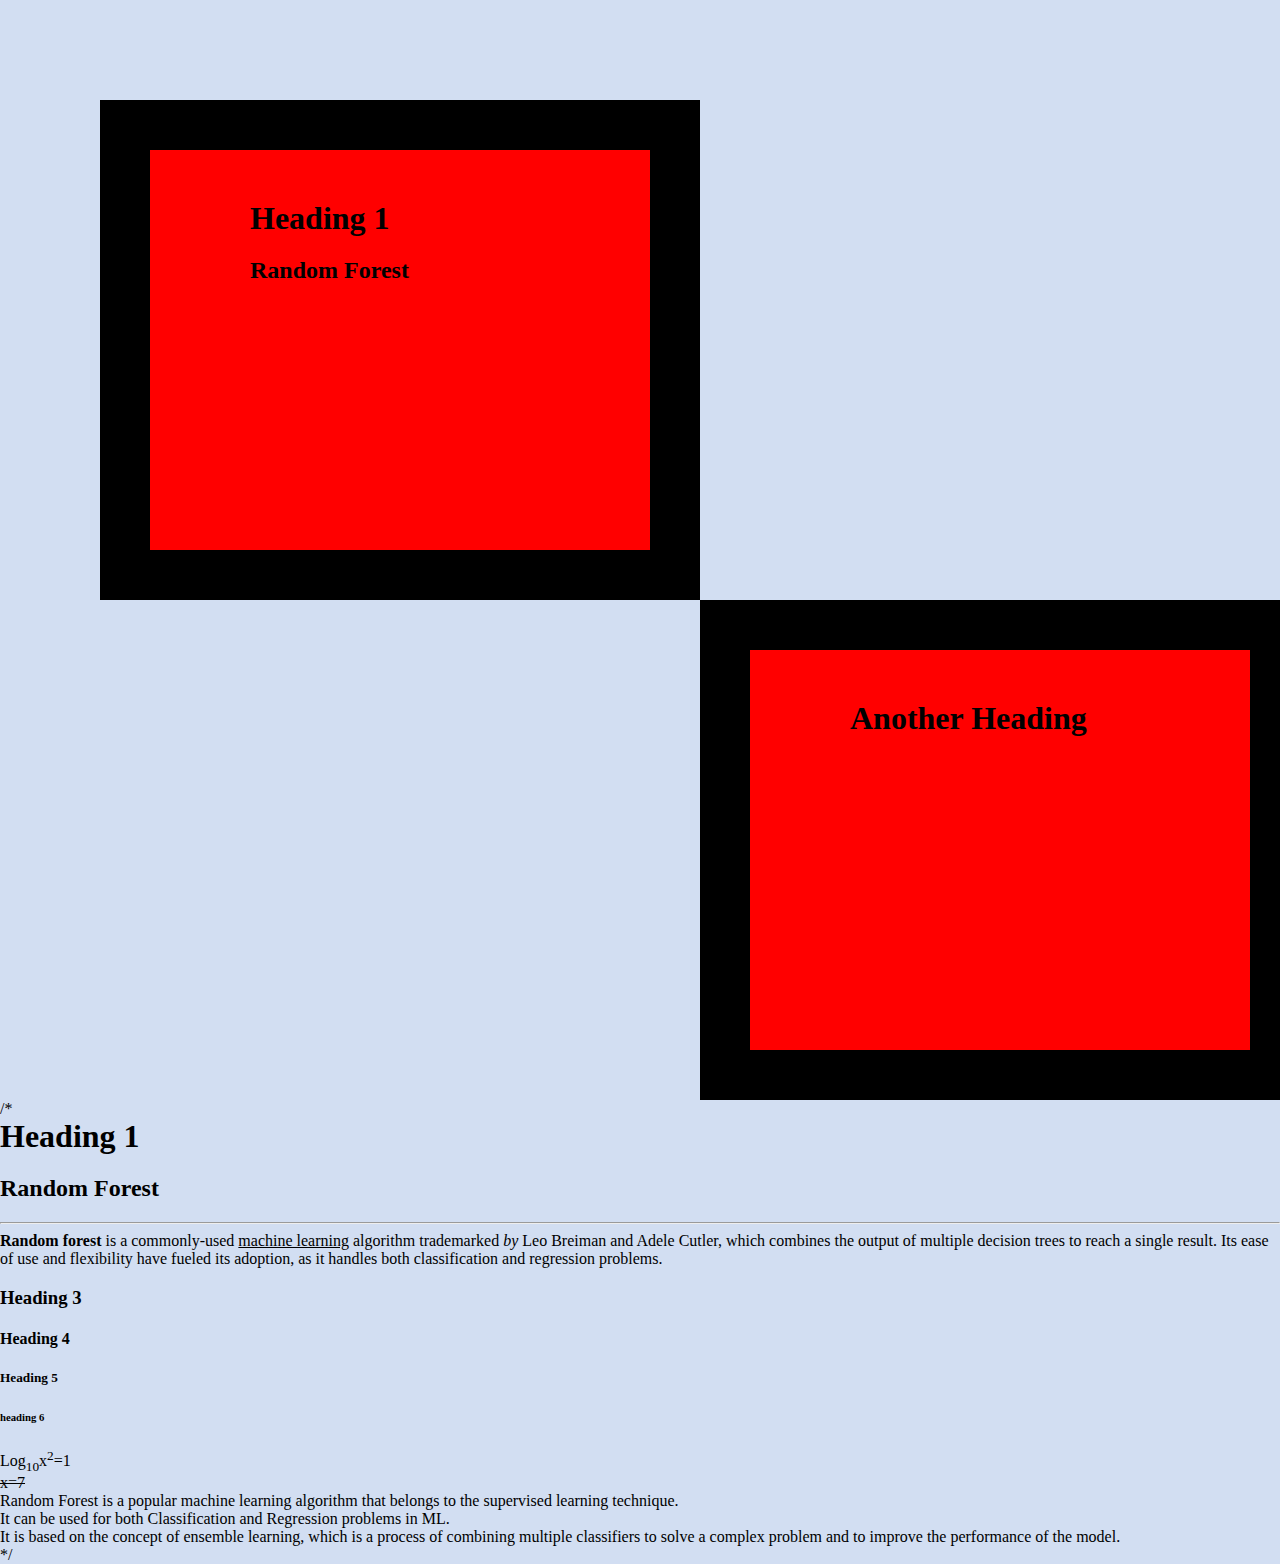
<file: index.html>
<!DOCTYPE html>
<html lang="en">
<head>
    <meta charset="UTF-8">
    <meta name="viewport" content="width=device-width, initial-scale=1.0">
    <title>Document</title>
    <link rel="stylesheet" href="CSS/styles4.css">
</head>
<body>
    <div class="mydiv">
    <h1>Heading 1</h1>
<h2>Random Forest</h2>
</div>
<div class="mydiv2">
    <h1>Another Heading</h1>
</div>
</body>
</html>
/*<h1>Heading 1</h1>
<h2>Random Forest</h2>
<hr>
<p><strong>Random forest</strong> is a commonly-used <u>machine learning</u> algorithm trademarked <i>by</i> Leo Breiman and Adele Cutler, which combines the output of multiple decision trees to reach a single result. Its ease of use and flexibility have fueled its adoption, as it handles both classification and regression problems.</p>
<h3>Heading 3</h3>
<h4>Heading 4</h4>
<h5>Heading 5</h5>
<h6>heading 6</h6>
<p>Log<sub>10</sub>x<sup>2</sup>=1</p>
<p><del>x=7</del></p>
<p>Random Forest is a popular machine learning algorithm that belongs to the supervised learning technique.<br> It can be used for both Classification and Regression problems in ML.<br> It is based on the concept of ensemble learning, which is a process of combining multiple classifiers to solve a complex problem and to improve the performance of the model.</p> */
</file>
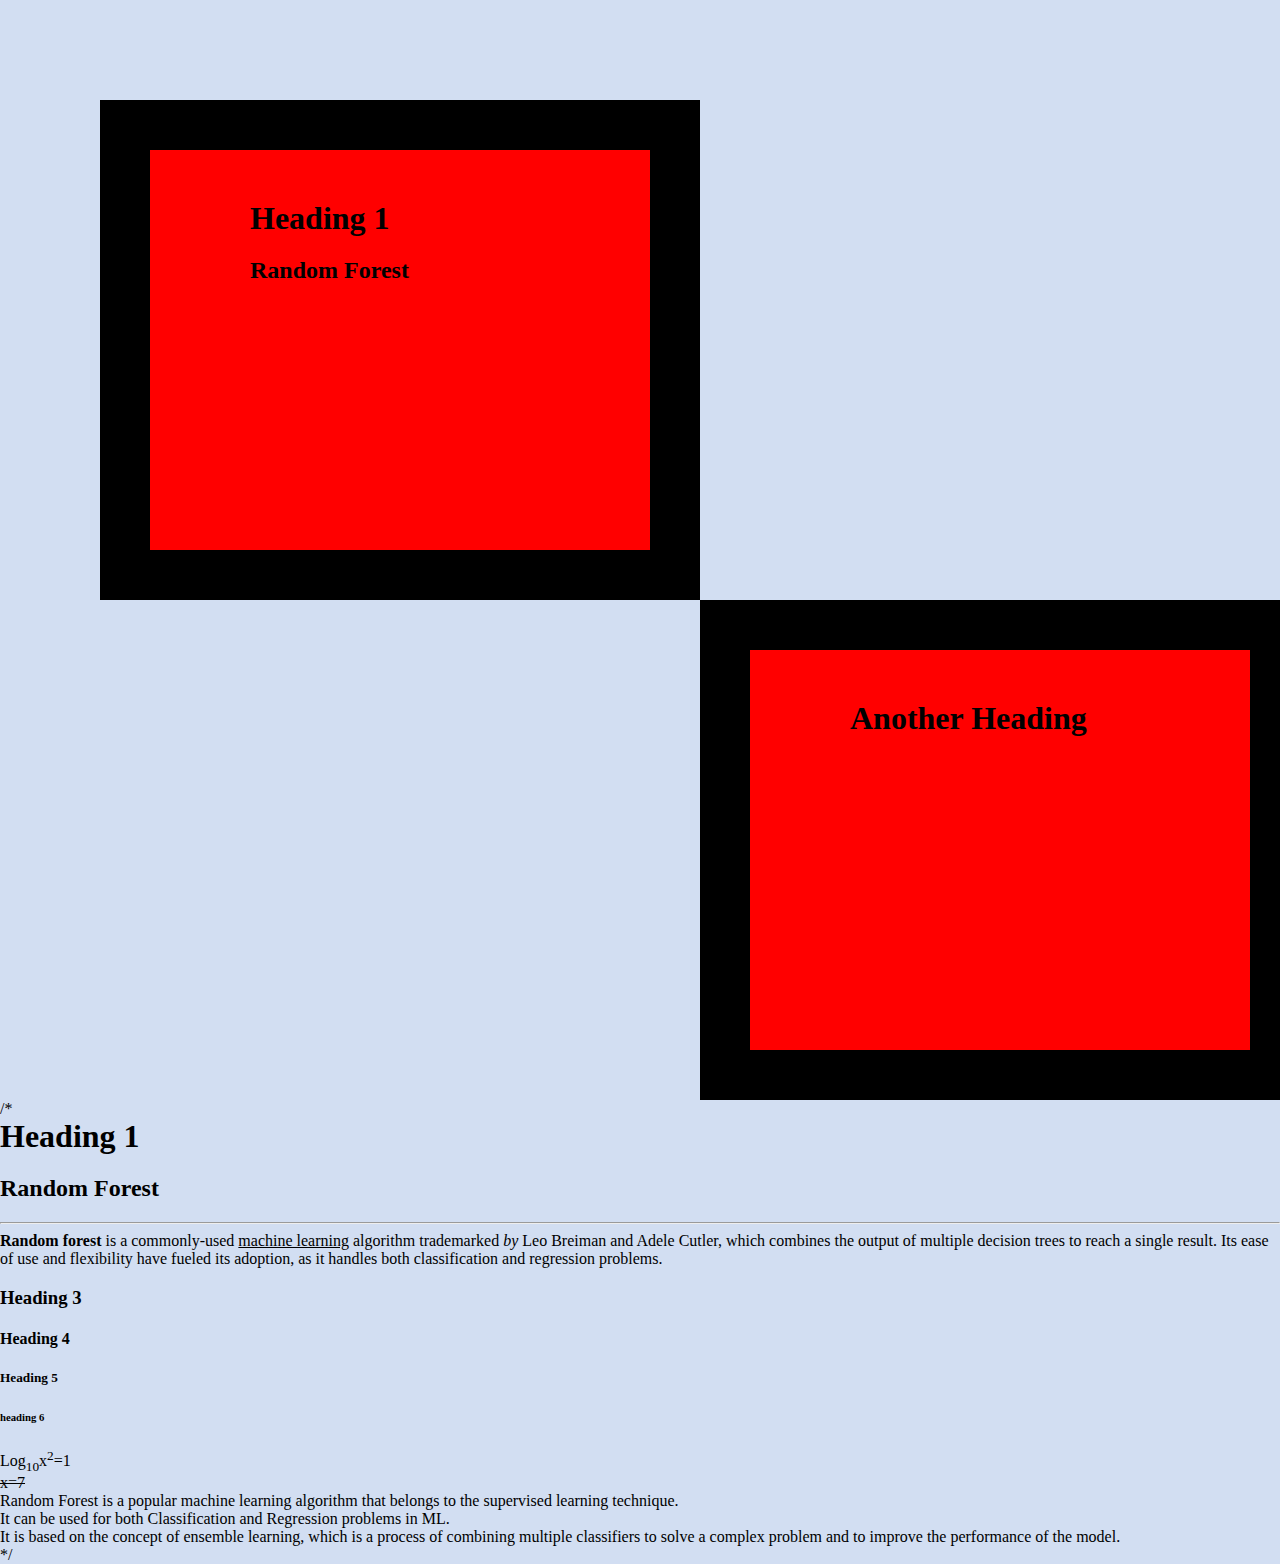
<file: sample.html>
<!DOCTYPE html>
<html lang="en">
<head>
    <meta charset="UTF-8">
    <meta name="viewport" content="width=device-width, initial-scale=1.0">
    <title>Document</title>
    <link rel="stylesheet" href="CSS/styles4.css">
</head>
<body>
    <div class="mydiv">
    <h1>Heading 1</h1>
<h2>Random Forest</h2>
</div>
<div class="mydiv2">
    <h1>Another Heading</h1>
</div>
</body>
</html>
/*<h1>Heading 1</h1>
<h2>Random Forest</h2>
<hr>
<p><strong>Random forest</strong> is a commonly-used <u>machine learning</u> algorithm trademarked <i>by</i> Leo Breiman and Adele Cutler, which combines the output of multiple decision trees to reach a single result. Its ease of use and flexibility have fueled its adoption, as it handles both classification and regression problems.</p>
<h3>Heading 3</h3>
<h4>Heading 4</h4>
<h5>Heading 5</h5>
<h6>heading 6</h6>
<p>Log<sub>10</sub>x<sup>2</sup>=1</p>
<p><del>x=7</del></p>
<p>Random Forest is a popular machine learning algorithm that belongs to the supervised learning technique.<br> It can be used for both Classification and Regression problems in ML.<br> It is based on the concept of ensemble learning, which is a process of combining multiple classifiers to solve a complex problem and to improve the performance of the model.</p> */
</file>
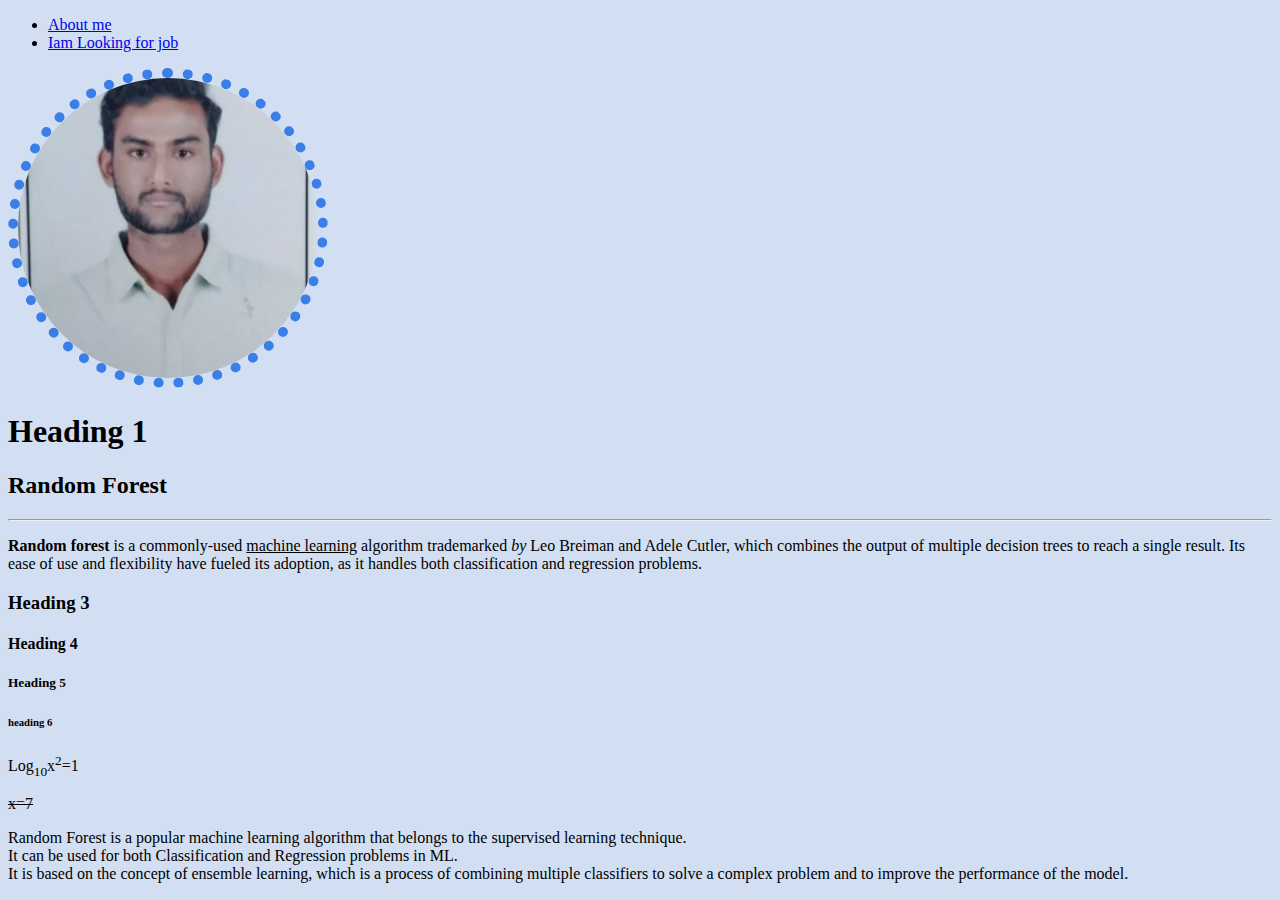
<file: sample1.html>
<!DOCTYPE html>
<html lang="en">
<head>
    <meta charset="UTF-8">
    <meta name="viewport" content="width=device-width, initial-scale=1.0">
    <title>Document2</title>
    <link rel="icon" href="Images/superman.ico">
    <style>
        body{
            background-color: #D2DEF2;
        }
        img{
            width: 300px; 
            height: auto;
            border:10px dotted #3A7EE7;
            border-radius: 50%;
            aspect-ratio: 1;
            object-fit: cover;
        }
    </style>
</head>
<body >
    <ul>
        <li><a href="Test.html">About me</a></li>
        <li><a href="#">Iam Looking for job</a></li>
    </ul>
    <img  src="Images/Passportsize-Abhinav.jpg" alt="Abhinav">
    <h1>Heading 1</h1>
<h2>Random Forest</h2>
<hr>
<p><strong>Random forest</strong> is a commonly-used <u>machine learning</u> algorithm trademarked <i>by</i> Leo Breiman and Adele Cutler, which combines the output of multiple decision trees to reach a single result. Its ease of use and flexibility have fueled its adoption, as it handles both classification and regression problems.</p>
<h3>Heading 3</h3>
<h4>Heading 4</h4>
<h5>Heading 5</h5>
<h6>heading 6</h6>
<p>Log<sub>10</sub>x<sup>2</sup>=1</p>
<p><del>x=7</del></p>
<p>Random Forest is a popular machine learning algorithm that belongs to the supervised learning technique.<br> It can be used for both Classification and Regression problems in ML.<br> It is based on the concept of ensemble learning, which is a process of combining multiple classifiers to solve a complex problem and to improve the performance of the model.</p>
</body>
</html>
</file>
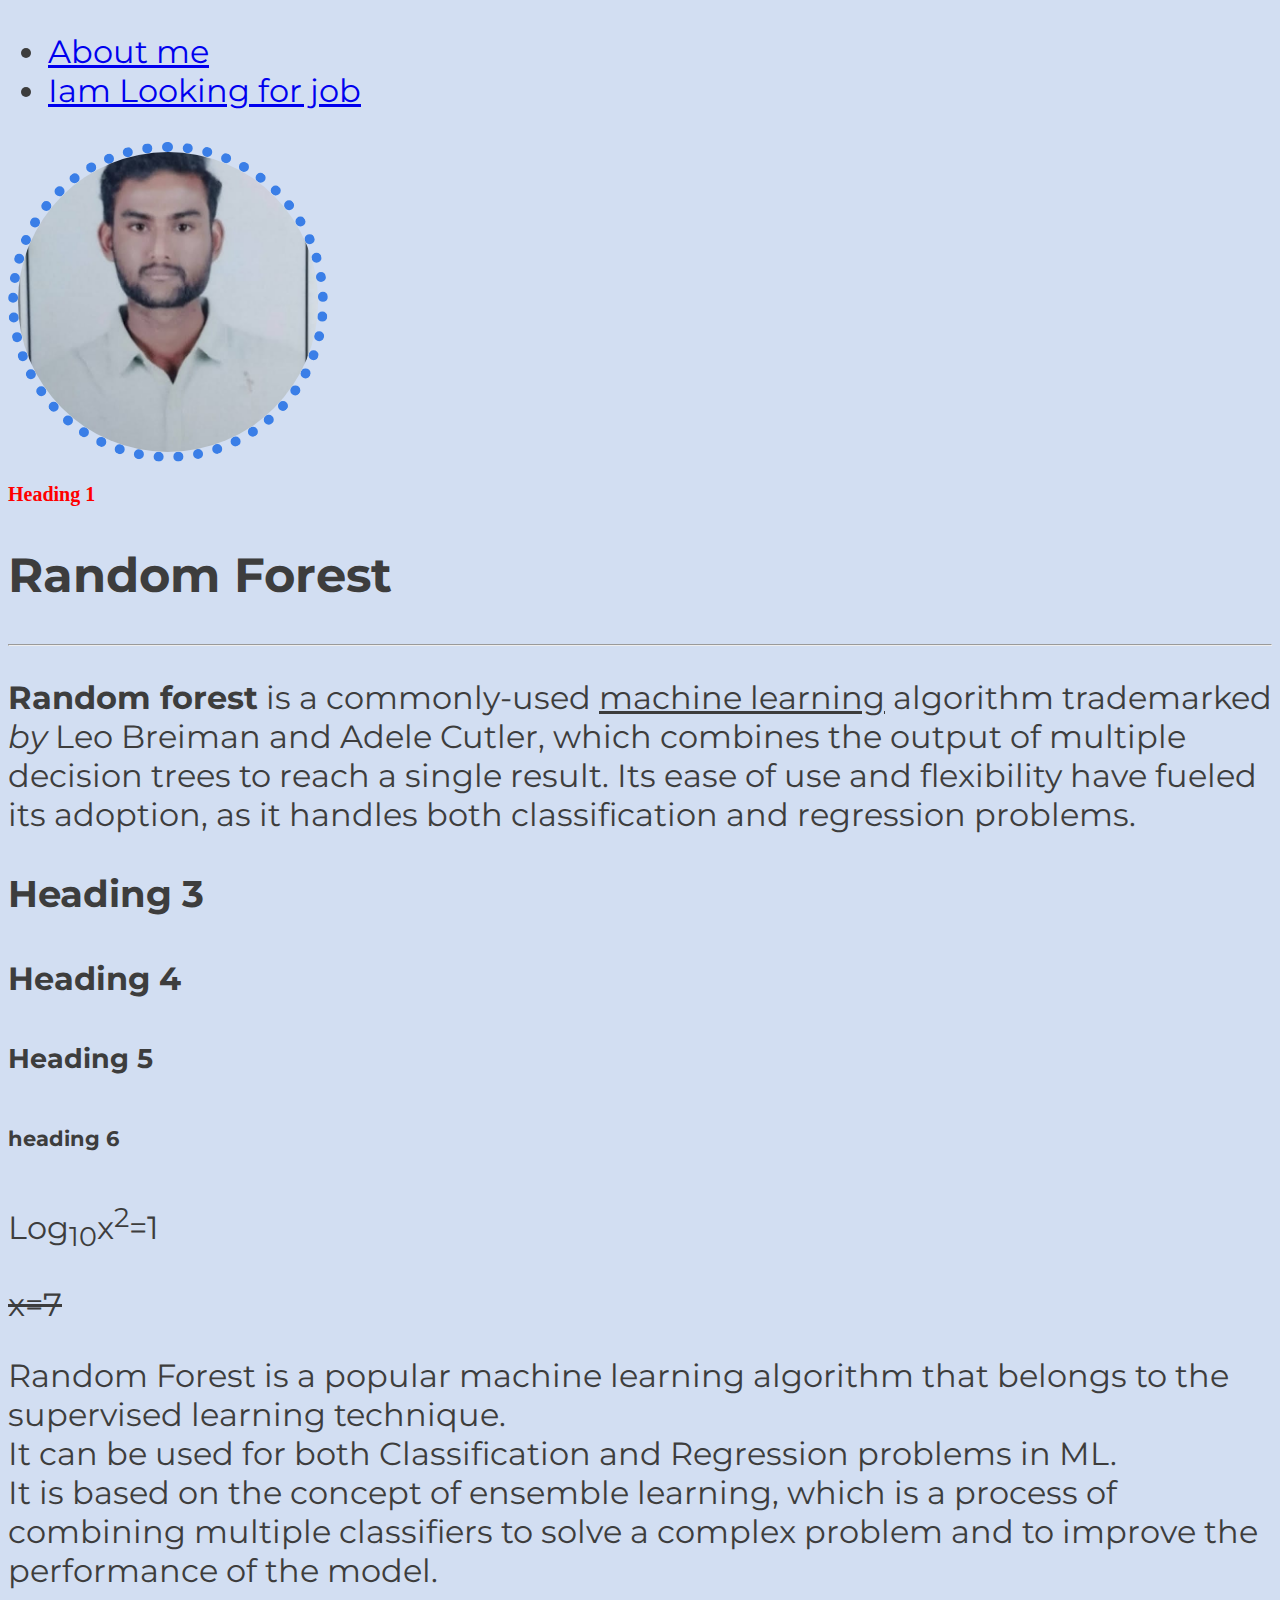
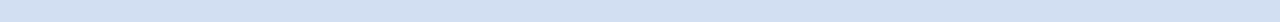
<file: sample3.html>
<!DOCTYPE html>
<html lang="en">

<head>
    <meta charset="UTF-8">
    <meta name="viewport" content="width=device-width, initial-scale=1.0">
    <title>Document3</title>
    <link rel="icon" href="Images/superman.ico">
    <link rel="stylesheet" href="CSS/styles.css">
    <link rel="preconnect" href="https://fonts.googleapis.com">
    <link rel="preconnect" href="https://fonts.gstatic.com" crossorigin>
    <link href="https://fonts.googleapis.com/css2?family=Montserrat:ital,wght@0,100;0,200;0,300;0,400;0,500;0,600;0,700;1,100;1,200;1,300;1,400;1,500;1,600&display=swap" rel="stylesheet">
</head>

<body>
    <ul>
        <li><a href="Test.html">About me</a></li>
        <li><a href="#">Iam Looking for job</a></li>
    </ul>
    <img src="Images/Passportsize-Abhinav.jpg" alt="Abhinav">
    <h1>Heading 1</h1>
    <h2>Random Forest</h2>
    <hr>
    <p><strong>Random forest</strong> is a commonly-used <u>machine learning</u> algorithm trademarked <i>by</i> Leo
        Breiman and Adele Cutler, which combines the output of multiple decision trees to reach a single result. Its
        ease of use and flexibility have fueled its adoption, as it handles both classification and regression problems.
    </p>
    <h3>Heading 3</h3>
    <h4>Heading 4</h4>
    <h5>Heading 5</h5>
    <h6>heading 6</h6>
    <p>Log<sub>10</sub>x<sup>2</sup>=1</p>
    <p><del>x=7</del></p>
    <p>Random Forest is a popular machine learning algorithm that belongs to the supervised learning technique.<br> It
        can be used for both Classification and Regression problems in ML.<br> It is based on the concept of ensemble
        learning, which is a process of combining multiple classifiers to solve a complex problem and to improve the
        performance of the model.</p>
</body>

</html>
</file>
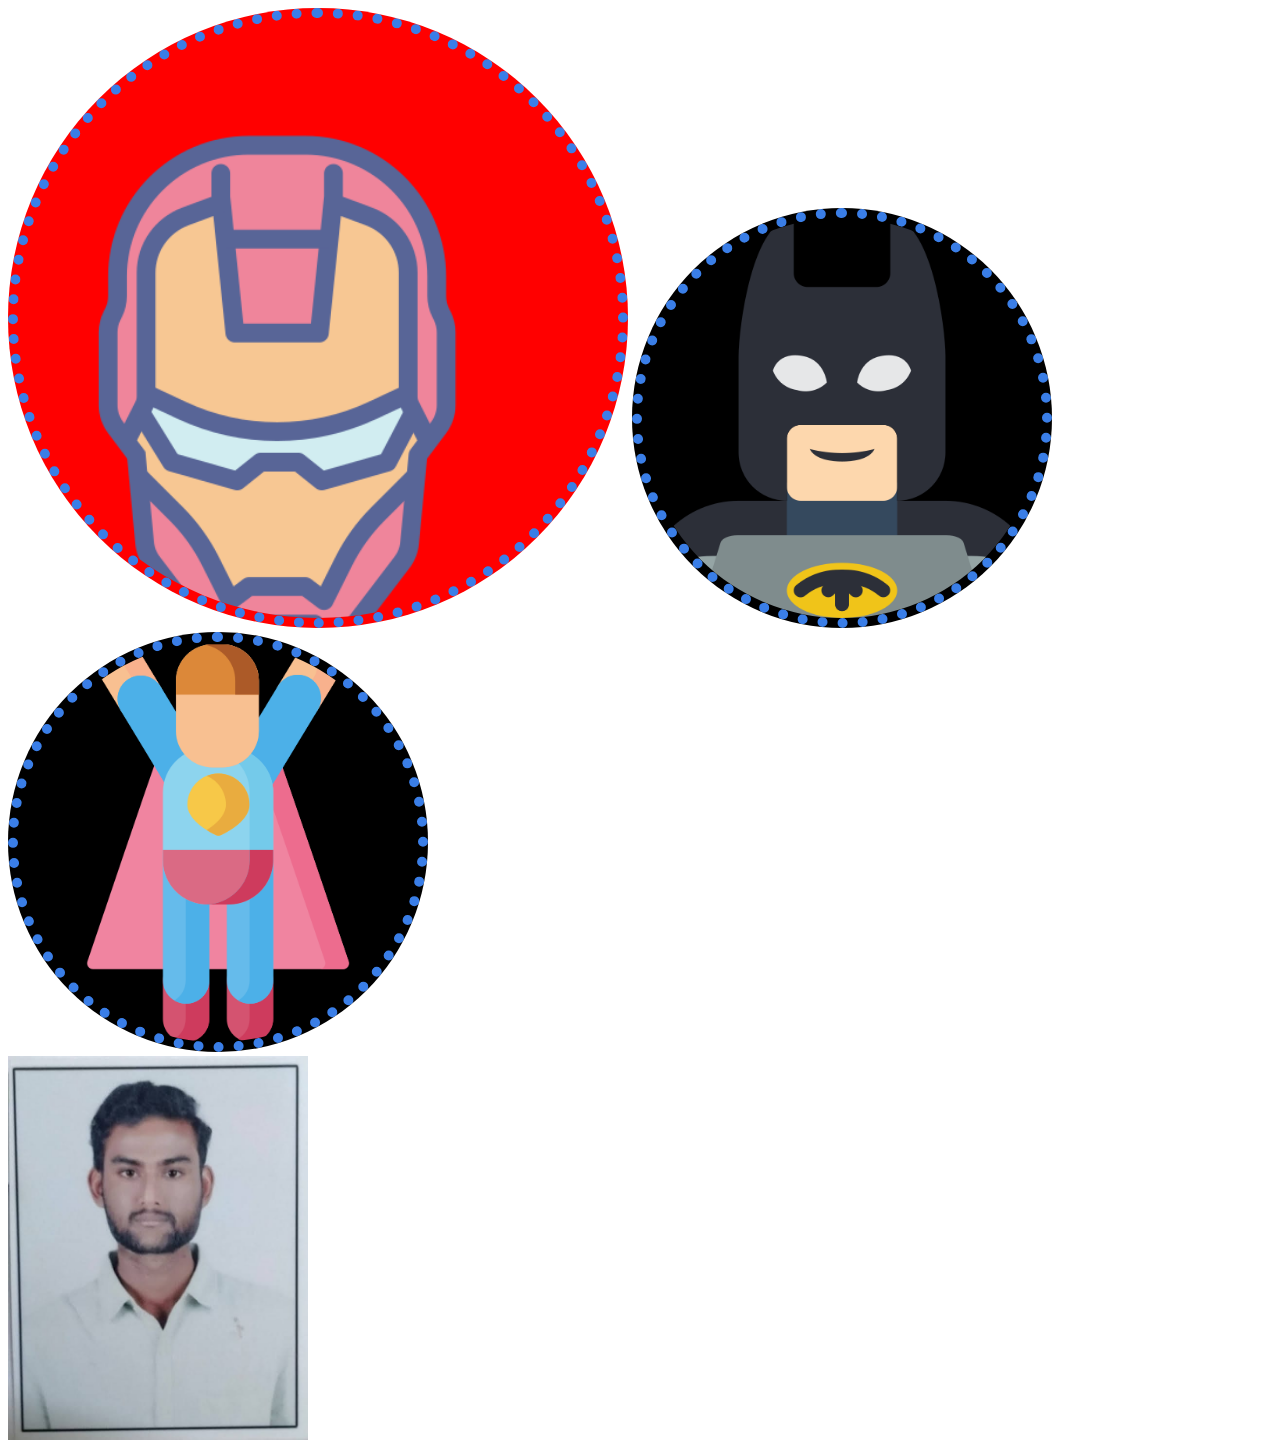
<file: sample4.html>
<!DOCTYPE html>
<html lang="en">

<head>
    <meta charset="UTF-8">
    <meta name="viewport" content="width=device-width, initial-scale=1.0">
    <title>Document4</title>
    <style>
        img {
            width: 300px;
            height: auto;

        }
        .dc{
            background-color: red;
        }
        .marvel{
            background-color: black;
        }

        .super img {
            width: 400px;
            height: auto;
            border: 10px dotted #3A7EE7;
            border-radius: 50%;
            aspect-ratio: 1;
            object-fit: cover;

        }
        #superman{
            width: 600px;
            height:auto;
        }
        img:hover{
            /*increases size by 110%*/
            transform:scale(1.1);
            transition:all 2s ease-in-out;
        }
    </style>
</head>

<body>
    <div class="super">
        <img id="superman" class="dc" src="Images/avatar.png" alt="avatar">
        <img  class="marvel" src="Images/batman.png" alt="batman">
        <img  class="marvel" src="Images/superman.png" alt="superman">
    </div>

    <img src="Images/Passportsize-Abhinav.jpg" alt="Abhi">
</body>

</html>
</file>
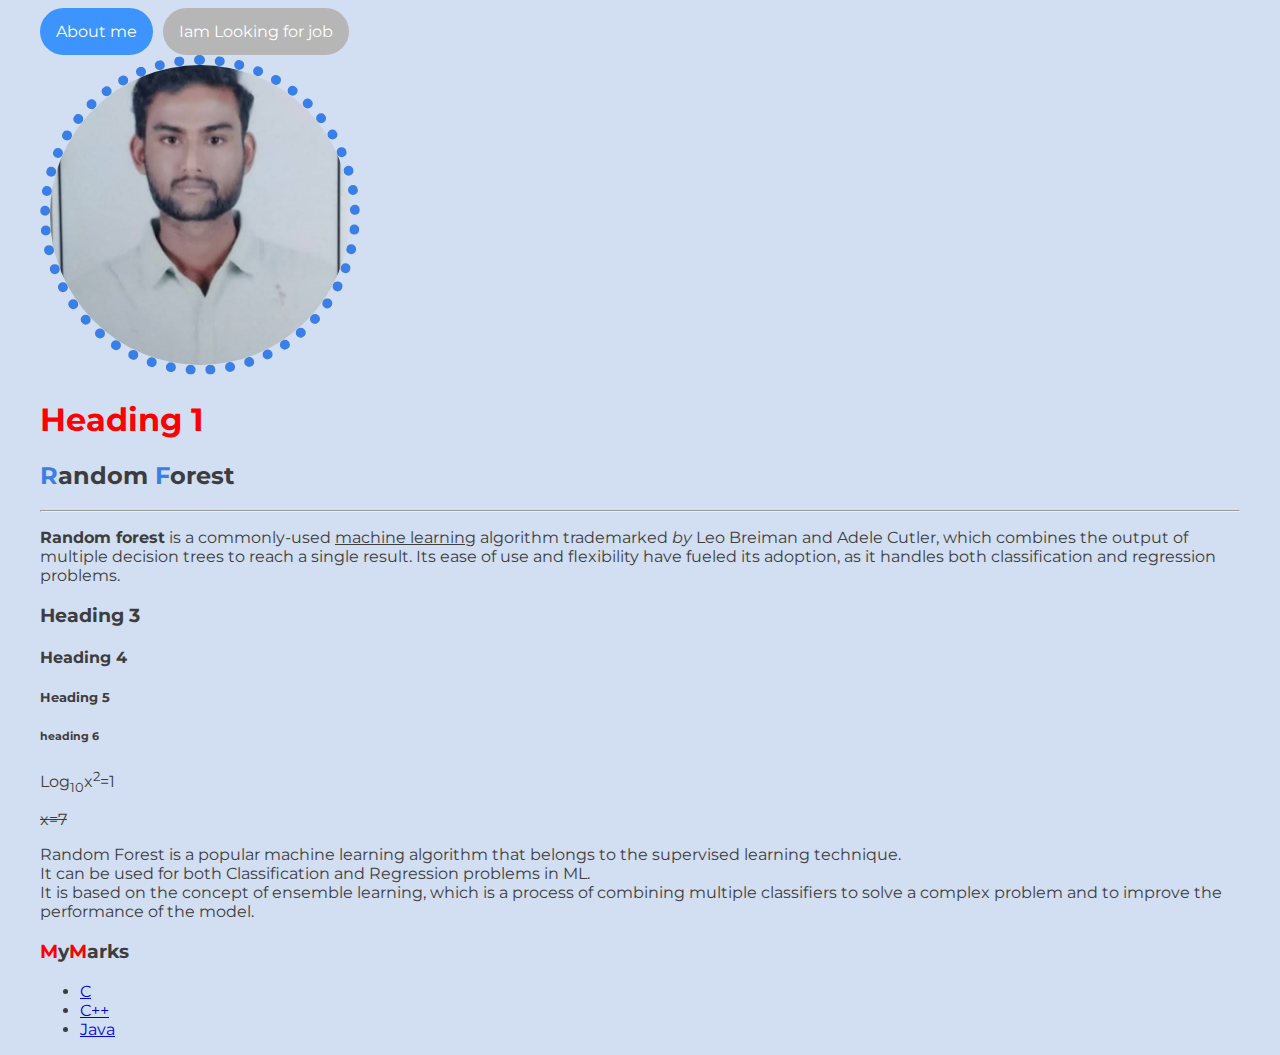
<file: sample5.html>
<!DOCTYPE html>
<html lang="en">

<head>
    <meta charset="UTF-8">
    <meta name="viewport" content="width=device-width, initial-scale=1.0">
    <title>Document3</title>
    <link rel="icon" href="Images/superman.ico">
    <link rel="stylesheet" href="CSS/styles3.css">
    <link rel="preconnect" href="https://fonts.googleapis.com">
    <link rel="preconnect" href="https://fonts.gstatic.com" crossorigin>
    <link href="https://fonts.googleapis.com/css2?family=Montserrat:ital,wght@0,100;0,200;0,300;0,400;0,500;0,600;0,700;1,100;1,200;1,300;1,400;1,500;1,600&display=swap" rel="stylesheet">
</head>

<body>
    <div class="main">
     <div class="intro"> 
    <ul>
        <li><a href="Test.html">About me</a></li>
        <li><a href="#">Iam Looking for job</a></li>
    </ul>
    <img src="Images/Passportsize-Abhinav.jpg" alt="Abhinav">
    <h1>Heading 1</h1>
    <h2><span>R</span>andom <span>F</span>orest</h2>
    <hr>
    <p><strong>Random forest</strong> is a commonly-used <u>machine learning</u> algorithm trademarked <i>by</i> Leo
        Breiman and Adele Cutler, which combines the output of multiple decision trees to reach a single result. Its
        ease of use and flexibility have fueled its adoption, as it handles both classification and regression problems.
    </p>
    <h3>Heading 3</h3>
    <h4>Heading 4</h4>
    <h5>Heading 5</h5>
    <h6>heading 6</h6>
    <p>Log<sub>10</sub>x<sup>2</sup>=1</p>
    <p><del>x=7</del></p>
    <p>Random Forest is a popular machine learning algorithm that belongs to the supervised learning technique.<br> It
        can be used for both Classification and Regression problems in ML.<br> It is based on the concept of ensemble
        learning, which is a process of combining multiple classifiers to solve a complex problem and to improve the
        performance of the model.</p>
    </div>
    <div>
        <h3><span>M</span>y<span>M</span>arks</h3>
        <ul>
            <li><a href="#">C</a></li>
            <li><a href="#">C++</a></li>
            <li><a href="#">Java</a></li>
        </ul>
    </div>
    </div>
</body>

</html>
</file>
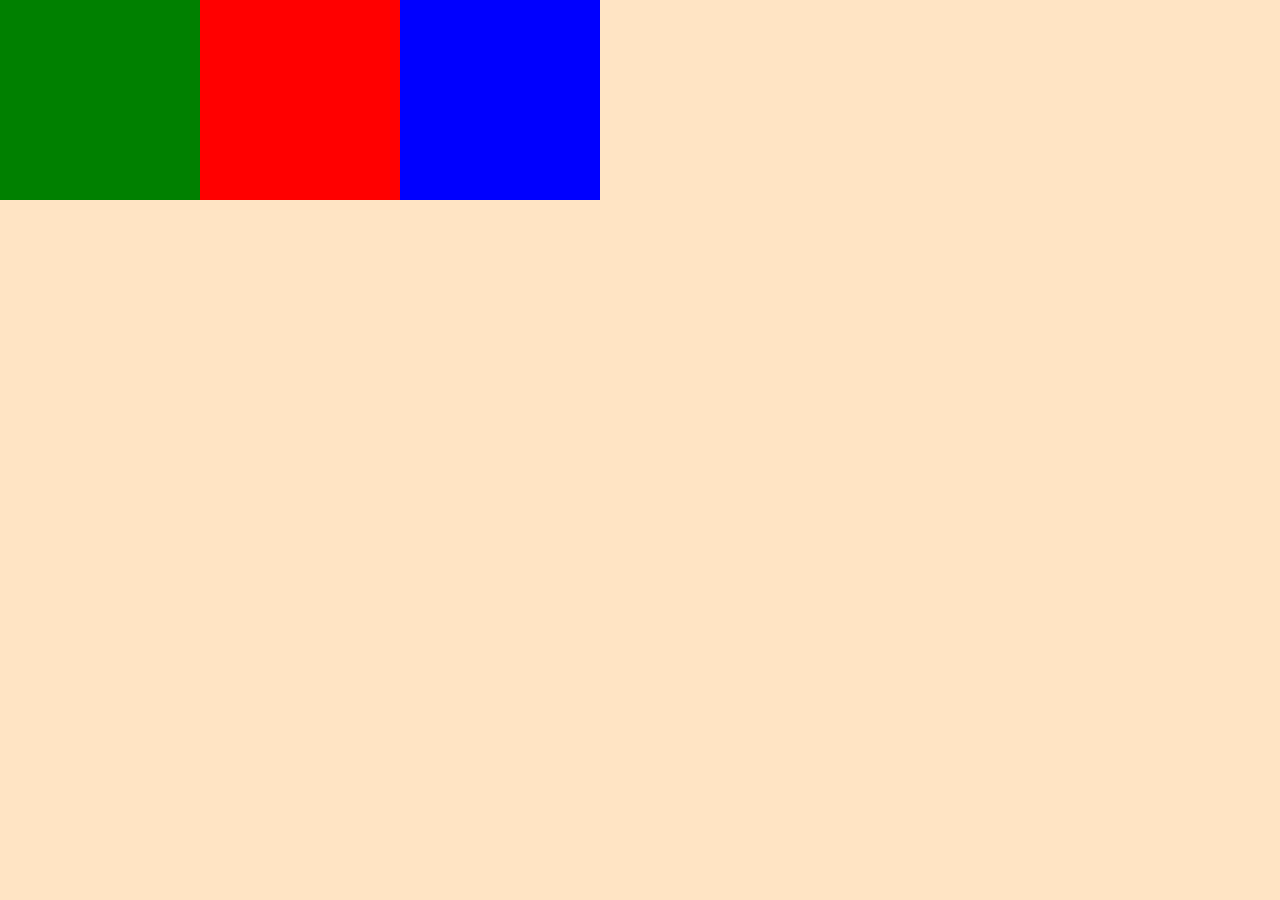
<file: sample6.html>
<!DOCTYPE html>
<html lang="en">
<head>
    <meta charset="UTF-8">
    <meta name="viewport" content="width=device-width, initial-scale=1.0">
    <title>Document6</title>
    <link rel="stylesheet" href="CSS/styles5.css">
</head>
<body>
    <div class="main">
        <div class="red">

        </div>
        <div class="blue">

        </div>
        <div class="green">

        </div>

    </div>
    
</body>
</html>
</file>
<file: CSS/styles4.css>
.mydiv{
    background-color: red;
    margin:100px 100px 0 100px;
    height:300px;
    width:300px;
    border-color:black;
    border-width:50px;
    border-style:solid;
    padding:50px 100px;
}
.mydiv2{
    background-color: red;
    margin-left:700px;
    height:300px;
    width:300px;
    border-color:black;
    border-width:50px;
    border-style:solid;
    padding:50px 100px;
}
body{
    margin:0;
    background-color: #d2def2;

}
h1{
    margin:0;
}
p{
    margin:0;
}
</file>
<file: CSS/styles.css>
/*@font-face {
    font-family:"Montserrat-Regular";
    src: url(../Fonts/Montserrat-Regular.ttf) format('truetype');}*/
:root{
    color: #3d3d3d;
    /*font-family: 'Montserrat', sans-serif;*/
    font-size:32px;
}

body{
    background-color: #D2DEF2;
    font-family: 'Montserrat', sans-serif;

}
img{
    width: 300px; 
    height: auto;
    border:10px dotted #3A7EE7;
    border-radius: 50%;
    aspect-ratio: 1;
    object-fit: cover;
}
h1{
    color:red;
    font-size:20px;
    font-family: 'Montserrat-Bold';
}
</file>
<file: CSS/styles3.css>
:root{
    color: #3d3d3d;
    font-family: 'Montserrat', sans-serif;
    font-size:16px;
}

body{
    background-color: #D2DEF2;
    font-family: 'Montserrat', sans-serif;

}
img{
    width: 300px; 
    height: auto;
    border:10px dotted #3A7EE7;
    border-radius: 50%;
    aspect-ratio: 1;
    object-fit: cover;
}
h1{
    color:red;
    font: size 3.125rem;
    
}
.intro span{
    color:#3A7EE7;
}
span{
    color:red;
}
.main{
    min-height: 500px;
    max-width: 1200px;
    margin: auto;
}
.intro ul{
    list-style-type:none;
    margin:0;
    padding:0;
    overflow:hidden;
    width:fit-content;
}
.intro li{
    float:left;
    margin-right:10px;
    background-color: #3d94ff;
    border-radius: 25px;

}
.intro li a{
    display:block;
    color:white;
    text-align:center;
    padding:14px 16px;
    text-decoration:none;
}
.intro li a:hover{
    border:2px solid #fff;
    border-radius: 25px;
}
.intro li:last-child{
    background-color: #b6b6b6;
}
</file>
<file: CSS/styles5.css>
body{
    margin:0;
    background-color: bisque;
}
.red{
    height:200px;
    width: 200px;
    background-color: red;
    position:relative;
    left:200px;
}
.blue{
    height:200px;
    width: 200px;
    background-color:blue;
    position:relative;
    left:400px;
    bottom:200px;
    
}
.green{
    height:200px;
    width: 200px;
    background-color: green;
    position:relative;
    bottom:400px;
}
</file>
